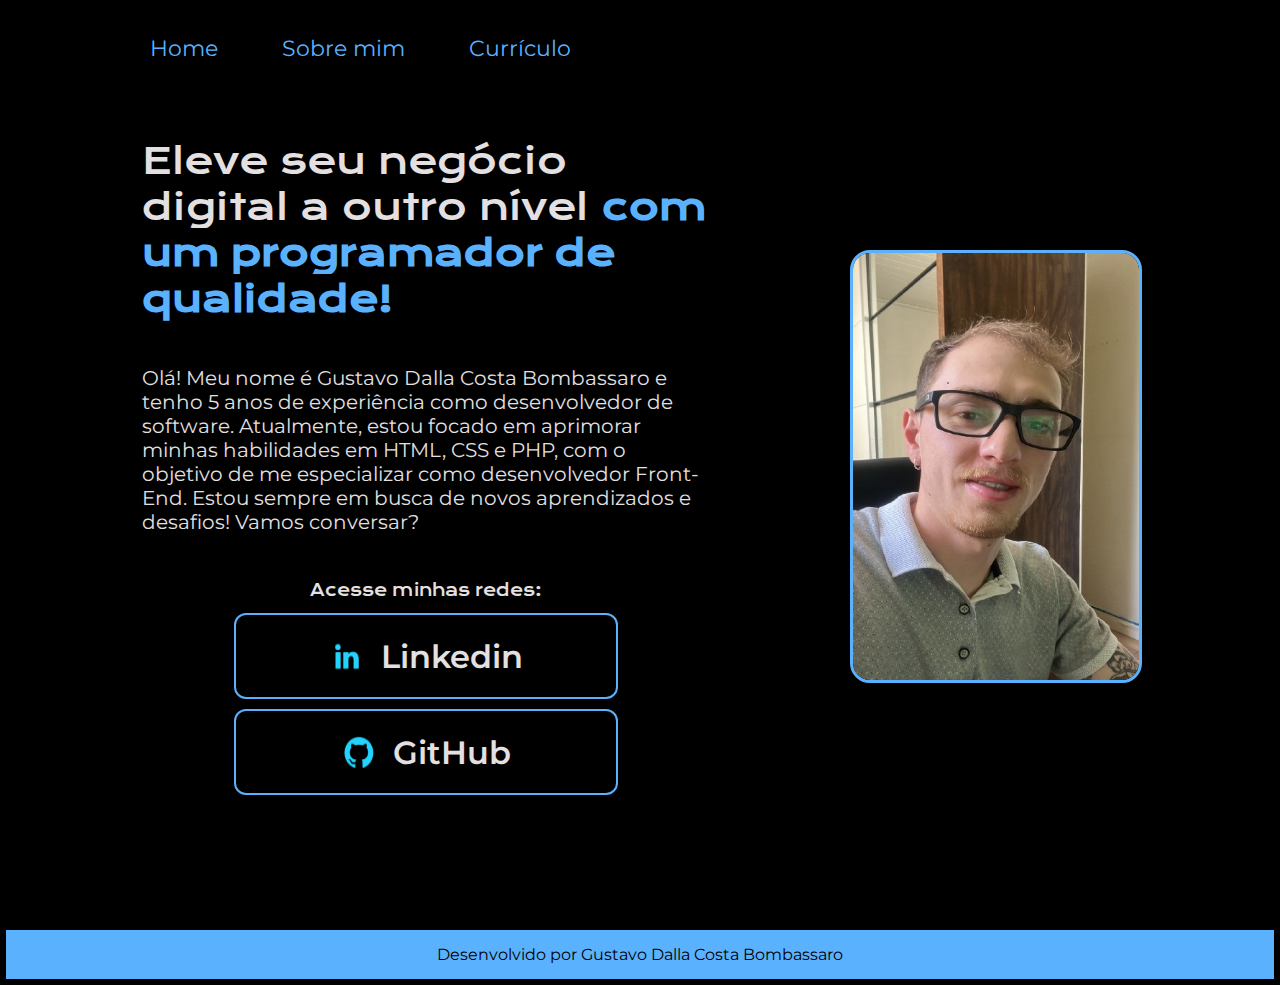
<file: index.html>
<!DOCTYPE html>
<html lang="pt-br">
<head>
    <meta charset="UTF-8">
    <meta http-equiv="X-UA-Compatible" content="IE=edge">
    <meta name="viewport" content="width=device-width, initial-scale=1.0">
    <title>Portifólio</title>
    <link rel="stylesheet" href="styles.css">
</head>
<body>
    <header class="cabecalho">
        <nav class="cabecalho_menu">
            <a class="cabecalho_menu_link" href="index.html">Home</a>
            <a class="cabecalho_menu_link" href="about.html">Sobre mim</a>
            <a class="cabecalho_menu_link" href="curriculo.html">Currículo</a>
        </nav>
    </header>   
    <main class="apresentacao">
        <section class="apresentacao-conteudo">
            <h1 class="apresentacao-conteudo-titulo">Eleve seu negócio digital a outro nível <strong class="titulo-destaque">com um programador de qualidade!</strong></h1>
            <p class="apresentacao-conteudo-paragrafo">Olá! Meu nome é Gustavo Dalla Costa Bombassaro e tenho 5 anos de experiência como desenvolvedor de software. Atualmente, estou focado em aprimorar minhas habilidades em HTML, CSS e PHP, com o objetivo de me especializar como desenvolvedor Front-End. Estou sempre em busca de novos aprendizados e desafios! Vamos conversar?</p>
            
            <!-- adicione comentários assim -->

            <div class="apresentacao-conteudo-links">
                <h2 class="apresentacao-conteudo-links-subtitulo">Acesse minhas redes:</h2>
                <a class="apresentacao_botao" href="https://www.linkedin.com/in/gustavo-dalla-costa-bombassaro-59bb18179/">
                    <img class="icones" src="./assets/Logo linkedin.png" alt="logo_linkedin">
                    Linkedin
                </a>
                <a class="apresentacao_botao" href="https://github.com/gutodallacb">
                    <img class="icones" src="./assets/Logo Github.png" alt="logo_github">
                    GitHub
                </a>
            </div>
        </section>

        <img class="imgagem_eu" src="./assets/foto_eu.jpeg" alt="minha foto">
    </main>       
    <footer class="rodape">Desenvolvido por Gustavo Dalla Costa Bombassaro</footer>   
</body>
</html>
</file>
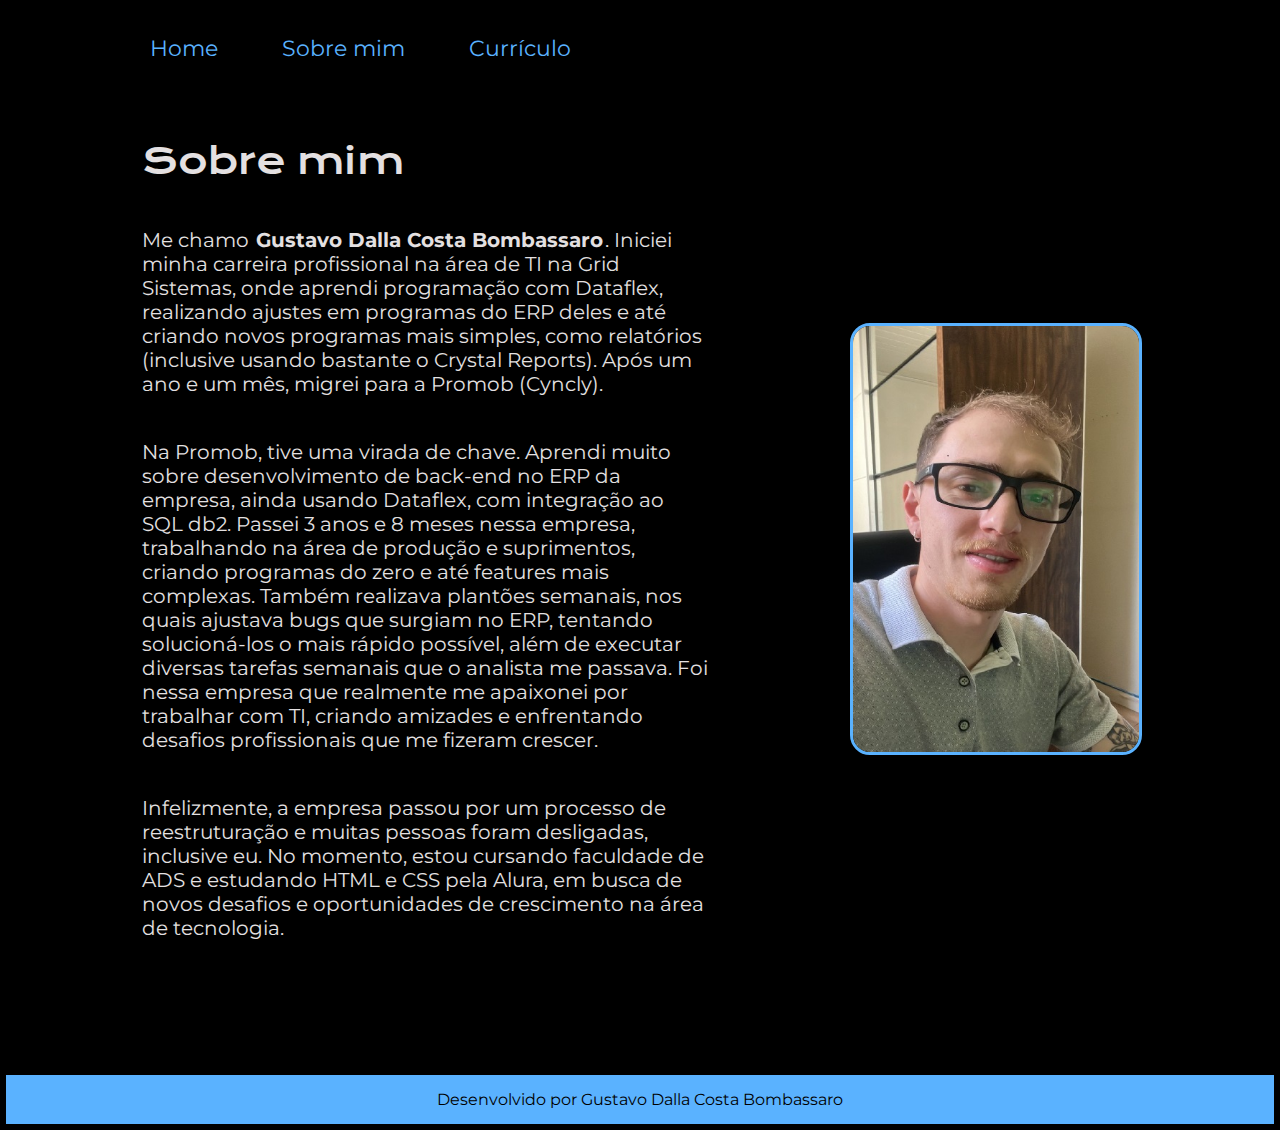
<file: about.html>
<!DOCTYPE html>
<html lang="pt-br">
<head>
    <meta charset="UTF-8">
    <meta name="viewport" content="width=device-width, initial-scale=1.0">
    <title>Sobre mim</title>
    <link rel="stylesheet" href="styles.css">
</head>
<body>
    <header class="cabecalho">
        <nav class="cabecalho_menu">
            <a class="cabecalho_menu_link" href="index.html">Home</a>
            <a class="cabecalho_menu_link" href="about.html">Sobre mim</a>
            <a class="cabecalho_menu_link" href="curriculo.html">Currículo</a>
        </nav>
    </header>  

    <main class="apresentacao">
        <section class="apresentacao-conteudo">
            <h1 class="apresentacao-conteudo-titulo">Sobre mim</h1>
            <p class="apresentacao-conteudo-paragrafo">Me chamo <strong>Gustavo Dalla Costa Bombassaro</strong>. Iniciei minha carreira profissional na área de TI na Grid Sistemas, onde aprendi programação com Dataflex, realizando ajustes em programas do ERP deles e até criando novos programas mais simples, como relatórios (inclusive usando bastante o Crystal Reports). Após um ano e um mês, migrei para a Promob (Cyncly).</p>
    
            <p class="apresentacao-conteudo-paragrafo">Na Promob, tive uma virada de chave. Aprendi muito sobre desenvolvimento de back-end no ERP da empresa, ainda usando Dataflex, com integração ao SQL db2. Passei 3 anos e 8 meses nessa empresa, trabalhando na área de produção e suprimentos, criando programas do zero e até features mais complexas. Também realizava plantões semanais, nos quais ajustava bugs que surgiam no ERP, tentando solucioná-los o mais rápido possível, além de executar diversas tarefas semanais que o analista me passava. Foi nessa empresa que realmente me apaixonei por trabalhar com TI, criando amizades e enfrentando desafios profissionais que me fizeram crescer.</p>
                
            <p class="apresentacao-conteudo-paragrafo">Infelizmente, a empresa passou por um processo de reestruturação e muitas pessoas foram desligadas, inclusive eu. No momento, estou cursando faculdade de ADS e estudando HTML e CSS pela Alura, em busca de novos desafios e oportunidades de crescimento na área de tecnologia.</p>
        </section>
        <img class="imgagem_eu" src="./assets/foto_eu.jpeg" alt="minha foto">
    </main> 
    
    <footer class="rodape">Desenvolvido por Gustavo Dalla Costa Bombassaro</footer>   
</body>
</html>
</file>
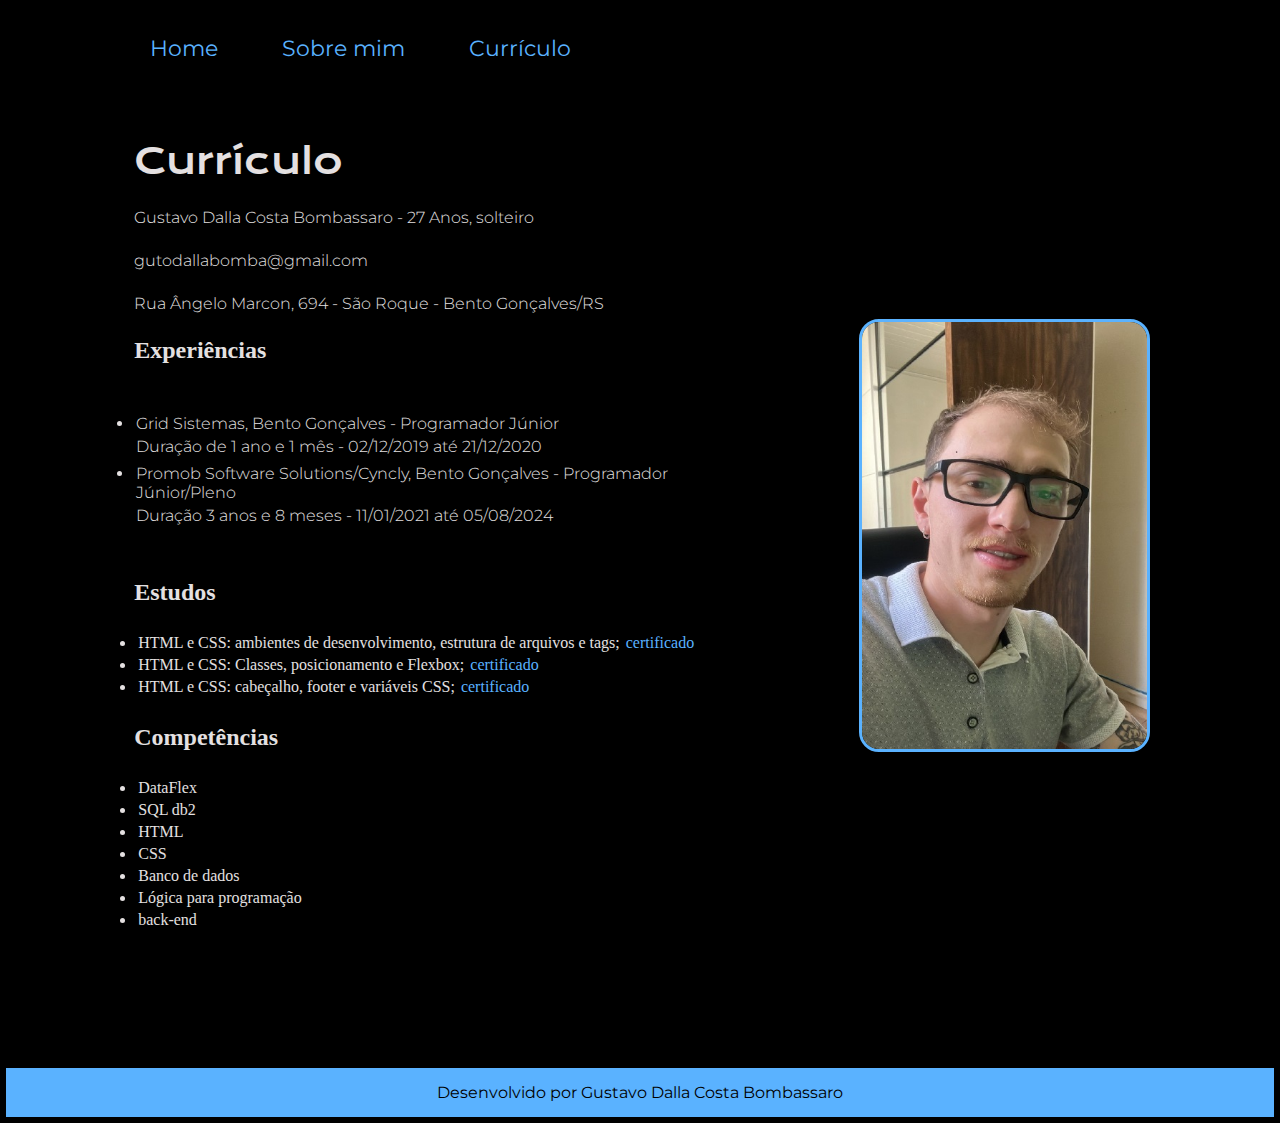
<file: curriculo.html>
<!DOCTYPE html>
<html lang="pt-br">
<head>
    <meta charset="UTF-8">
    <meta name="viewport" content="width=device-width, initial-scale=1.0">
    <title>Sobre mim</title>
    <link rel="stylesheet" href="styles.css">
</head>
<body>
    <header class="cabecalho">
        <nav class="cabecalho_menu">
            <a class="cabecalho_menu_link" href="index.html">Home</a>
            <a class="cabecalho_menu_link" href="about.html">Sobre mim</a>
            <a class="cabecalho_menu_link" href="curriculo.html">Currículo</a>
        </nav>
    </header>  

    <main class="apresentacao">
        <section class="apresentacao-conteudo-curriculo">
            <h1 class="apresentacao-conteudo-titulo">Currículo</h1>
            <p class="apresentacao-conteudo-paragrafo-curriculo">
                Gustavo Dalla Costa Bombassaro - 27 Anos, solteiro
            </p>
            <p class="apresentacao-conteudo-paragrafo-curriculo">
                gutodallabomba@gmail.com
            </p>
            <p class="apresentacao-conteudo-paragrafo-curriculo">
                Rua Ângelo Marcon, 694 - São Roque - Bento Gonçalves/RS
            </p>
            <h2>Experiências</h2>
            <p class="apresentacao-conteudo-paragrafo">
            <ul class="apresentacao-conteudo-paragrafo-curriculo">
                <li>Grid Sistemas, Bento Gonçalves - Programador Júnior</li>
                    <p>Duração de 1 ano e 1 mês - 02/12/2019 até 21/12/2020</p>
                    <p></p>
                <li>Promob Software Solutions/Cyncly, Bento Gonçalves - Programador Júnior/Pleno</li>
                    <p >Duração 3 anos e 8 meses - 11/01/2021 até 05/08/2024</p>
                    <p></p>
            </ul>
            </p>
            
            <h2 class="apresentacao__conteudo__texto">Estudos</h2>
                <div class="apresentacao__conteudo__texto">
                    <ul class="apresentacao__conteudo__texto">
                        <li>HTML e CSS: ambientes de desenvolvimento, estrutura de arquivos e tags; <a href="https://cursos.alura.com.br/user/gutodallabomba/course/html-css-ambiente-arquivos-tags/certificate">certificado</a> </li>
                        <li>HTML e CSS: Classes, posicionamento e Flexbox; <a href="https://cursos.alura.com.br/user/gutodallabomba/course/html-css-classes-posicionamento-flexbox/certificate">certificado</a></li>
                        <li>HTML e CSS: cabeçalho, footer e variáveis CSS; <a href="https://cursos.alura.com.br/user/gutodallabomba/course/html-css-cabecalho-footer-variaveis-css/certificate">certificado</a></li>
                    </ul>
                </div>  

            <h2 class="apresentacao__conteudo__texto">Competências</h2>  
            <div class="apresentacao__conteudo__texto">
                <ul class="apresentacao__conteudo__texto">
                    <li>DataFlex</li>
                    <li>SQL db2</li>
                    <li>HTML</li>
                    <li>CSS</li>
                    <li>Banco de dados</li>
                    <li>Lógica para programação</li>
                    <li>back-end</li>
                </ul>
            </div>  
        </section>
        <img class="imgagem_eu" src="./assets/foto_eu.jpeg" alt="minha foto">
    </main> 
    
    <footer class="rodape">Desenvolvido por Gustavo Dalla Costa Bombassaro</footer>   
</body>
</html>
</file>
<file: styles.css>
@import url('https://fonts.googleapis.com/css2?family=Krona+One&family=Montserrat:ital,wght@0,100..900;1,100..900&display=swap');


:root{
    --cor-primaria: #A0DEFF;
    --cor-segundaria: #E4E0E1;
    --cor-terciaria: #5AB2FF;
    --cor-hover: #D6C0B3;

    --fonte-princiapal: "Montserrat", sans-serif;
    --fonte-segundaria: "Krona One", sans-serif;
}

* {
    margin: 0px;
    padding: 0px;
    border: 2px solid black;
    content: 0;
}

body {
    box-sizing: border-box;
    background-color: black;
    color: var(--cor-segundaria);
}

.titulo-destaque {
    color: var(--cor-terciaria);
}

.texto-destaque {
    color: var(--cor-segundaria);
}

.apresentacao {
    margin: 5% 5% 10%;
    display: flex;
    align-items: center;
    justify-content: space-around;
}

.apresentacao-conteudo {
    width: 603px;
    display: flex;
    flex-direction: column;
    gap: 40px;
    width: 50%;
}

.apresentacao-conteudo-titulo {
    font-size: 2.25rem;
    font-family: var(--fonte-segundaria);
    font-weight: 400;
    font-style: normal;
    margin: 0% 0%;
}

.apresentacao-conteudo-links-subtitulo {
    font-size: 1rem;
    font-family: var(--fonte-segundaria);
    font-weight: 400;
}

.apresentacao-conteudo-paragrafo {
    font-size: 1.25rem;
    font-family: var(--fonte-princiapal);
    font-optical-sizing: auto;
    font-weight: 400;
    font-style: normal;
    margin: 0% 0%;
}

.apresentacao-conteudo-links {
    display: flex;
    justify-content: space-between;
    flex-direction: column;
    align-items: center;
    gap: 10px;
}

.apresentacao_botao {
    border: 2px solid var(--cor-terciaria);
    width: 380px;
    text-align: center;
    border-radius: 12px;
    font-size: 2rem;
    padding: 21.5px 0;
    text-decoration: none;
    color: var(--cor-segundaria);
    font-family: var(--fonte-princiapal);
    font-weight: 600;
    display: flex;
    justify-content: center;
    gap: 16px;
}

.apresentacao_botao:hover {
    border: 3px solid var(--cor-segundaria);
}

.rodape {
    padding: 15px;
    color: black;
    background-color: var(--cor-terciaria);
    justify-content: center;
    display: flex;
    font-family: var(--fonte-princiapal);
}

.cabecalho {
    margin: 2% 0% 0% 11%;
}

.cabecalho_menu {
    display: flex;
    gap: 60px;
}

.cabecalho_menu_link {
    display: flex;
    font-family: var(--fonte-princiapal);
    color: var(--cor-terciaria);
    font-size: 1.375rem;
    text-decoration: none;
}

.cabecalho_menu_link:hover {
    color: var(--cor-segundaria)
}

.apresentacao__conteudo__texto a {
    text-decoration: none;
    color: var(--cor-terciaria);
}

.apresentacao-conteudo-paragrafo-curriculo {
    font-size: 1rem;
    font-family: var(--fonte-princiapal);
    font-optical-sizing: auto;
    font-weight: 300;
    font-style: normal;
    margin: 0% 0%;
}

.apresentacao-conteudo-curriculo {
    width: 603px;
    display: flex;
    flex-direction: column;
    gap: 20px;
}

.imgagem_eu {
    border: 3px solid var(--cor-terciaria); 
    border-radius: 20px; 
    width: 25%;
}

@media (max-width: 1200px){
    .cabecalho{
        padding: 5%;
    }

    .cabecalho_menu{
        justify-content: center;
    }

    .apresentacao{
        flex-direction: column-reverse;
        margin: 0.2rem;
    }

    .apresentacao-conteudo {
        width: 90%;
        margin: 1rem;
    }

    .imgagem_eu {
        width: 30%;
    }
}

/* Estudos:
margin, padding: Remove a margem e o preenchimento padrão de todos os elementos.
border: Aplica uma borda de 2px preta.
content: Define o conteúdo inicial como zero.
box-sizing: Inclui o padding e a borda dentro da largura total e altura do elemento.
background-color, color: Define o fundo e a cor do texto.
font-size, color: Define o tamanho e a cor de títulos e textos.
display: flex: Aplica layout flexível (flexbox).
align-items: center, justify-content: space-around: Alinha itens ao centro (verticalmente) e distribui uniformemente.
width, gap, flex-direction: column: Define a largura, o espaçamento entre elementos e a direção de flexbox (coluna).
font-size, font-family, font-weight, font-style: Define o tamanho e o estilo da fonte (peso, estilo normal).
border, gap: Aplica bordas e espaçamento entre elementos.
text-align: Centraliza o texto.
text-decoration: none: Remove sublinhado de links.
border-radius: Aplica bordas arredondadas.
border, color: Altera a borda e a cor no estado hover.
padding: Define o preenchimento interno.
display: flex: Define o layout do rodapé e cabeçalho com flexbox.
gap: Aplica espaçamento entre itens.
text-decoration: none, color: Remove sublinhado e aplica cor aos links.
font-size, font-optical-sizing: Define o tamanho da fonte e o espaçamento automático. */
</file>
